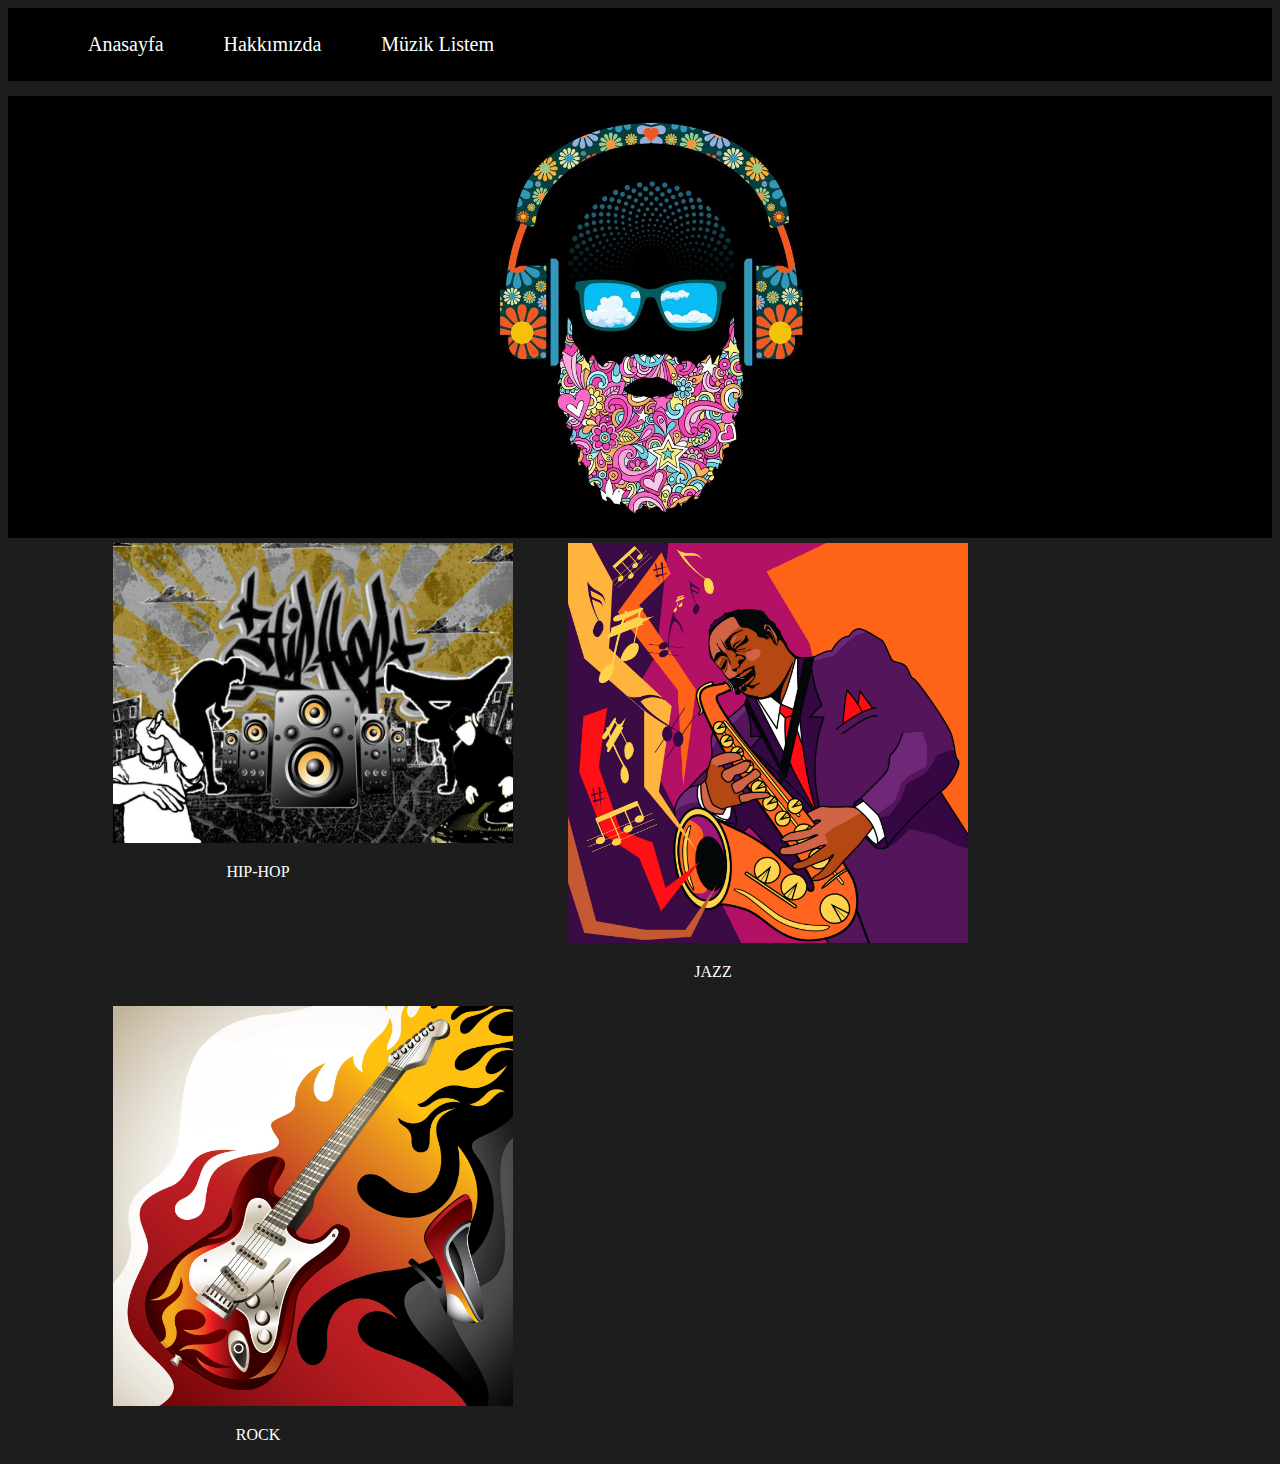
<file: index.html>
<!DOCTYPE html>
<html lang="en">
<head>
    <meta charset="UTF-8">
    <meta http-equiv="X-UA-Compatible" content="IE=edge">
    <meta name="viewport" content="width=device-width, initial-scale=1.0">
    <title>Document</title>
    <link rel="stylesheet" href="css/style.css">
</head>
<body>
    <header>
        <a href="#"> Anasayfa </a>
        <a href="about-us.html"> Hakkımızda </a>
        <a href="music-list.html"> Müzik Listem</a>
    </header>
    <div class="slider">
        <img src="img/music-psd.jpg" alt="" class="img-center">
    </div>

 
  <div class="gallery">
    <a target="_blank" href="music-list.html">
      <img src="img/hip-hop.jpg" alt="Cinque Terre" width="800" height="400">
    </a>
    <div class="desc">HIP-HOP</div>
  </div>
  
  <div class="gallery">
    <a target="_blank" href="music-list.html">
      <img src="img/jazz.png" alt="Forest" width="800" height="400">
    </a>
    <div class="desc">JAZZ</div>
  </div>
  
  <div class="gallery">
    <a target="_blank" href="music-list.html">
      <img src="img/rock.png" alt="Northern Lights" width="800" height="400">
    </a>
    <div class="desc">ROCK</div>
  </div>
  
  
  
</body>
</html>
</file>
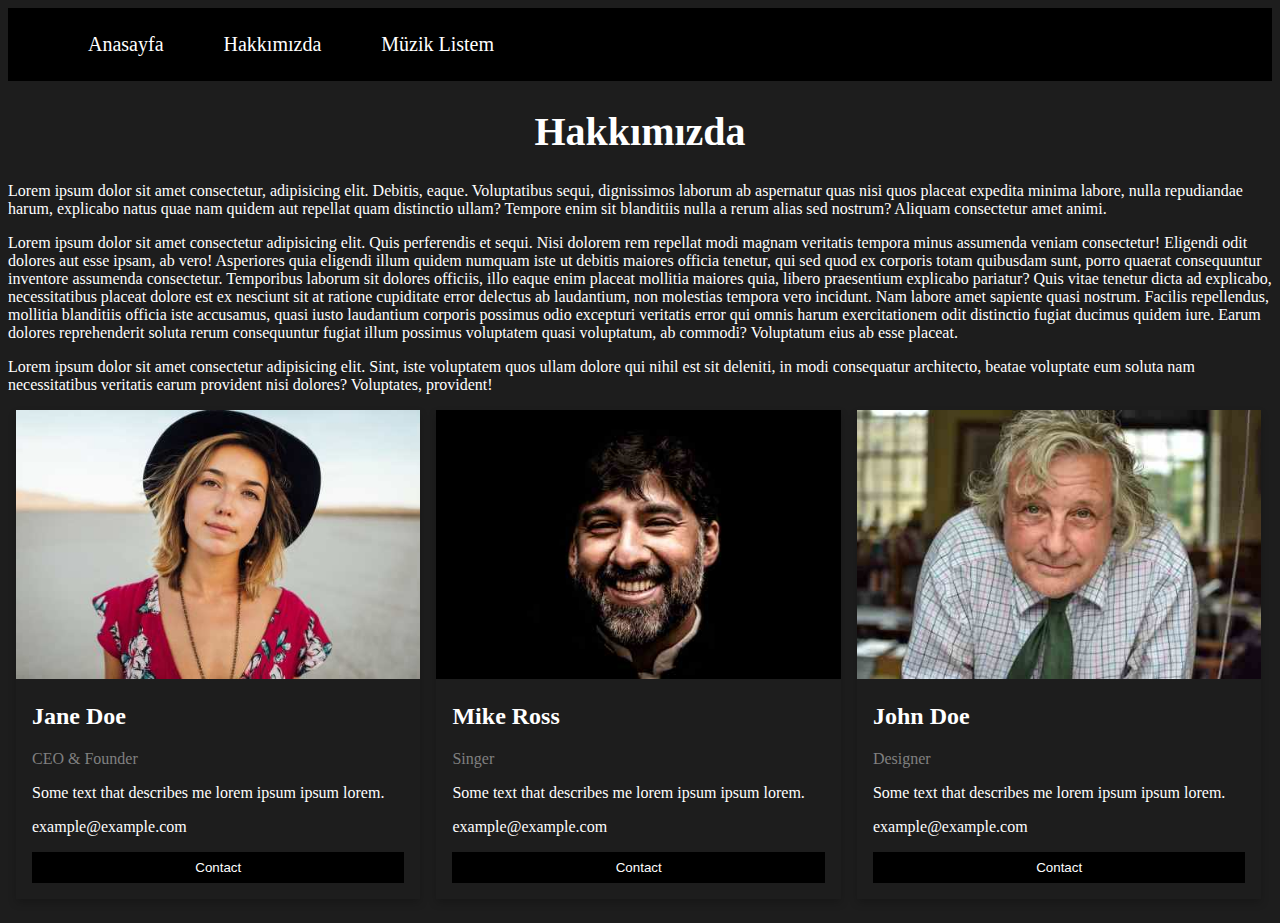
<file: about-us.html>
<!DOCTYPE html>
<html lang="en">
<head>
    <meta charset="UTF-8">
    <meta http-equiv="X-UA-Compatible" content="IE=edge">
    <meta name="viewport" content="width=device-width, initial-scale=1.0">
    <title>Document</title>
<link rel="stylesheet" href="css/style.css">
</head>
<body>
    <header>
        <a href="index.html"> Anasayfa </a>
        <a href="about-us.html"> Hakkımızda </a>
        <a href="music-list.html"> Müzik Listem</a>
    </header>
    
    <h1>Hakkımızda</h1>
    <p>Lorem ipsum dolor sit amet consectetur, adipisicing elit. Debitis, eaque. Voluptatibus sequi, dignissimos laborum ab aspernatur quas nisi quos placeat expedita minima labore, nulla repudiandae harum, explicabo natus quae nam quidem aut repellat quam distinctio ullam? Tempore enim sit blanditiis nulla a rerum alias sed nostrum? Aliquam consectetur amet animi.</p>
    <p>Lorem ipsum dolor sit amet consectetur adipisicing elit. Quis perferendis et sequi. Nisi dolorem rem repellat modi magnam veritatis tempora minus assumenda veniam consectetur! Eligendi odit dolores aut esse ipsam, ab vero! Asperiores quia eligendi illum quidem numquam iste ut debitis maiores officia tenetur, qui sed quod ex corporis totam quibusdam sunt, porro quaerat consequuntur inventore assumenda consectetur. Temporibus laborum sit dolores officiis, illo eaque enim placeat mollitia maiores quia, libero praesentium explicabo pariatur? Quis vitae tenetur dicta ad explicabo, necessitatibus placeat dolore est ex nesciunt sit at ratione cupiditate error delectus ab laudantium, non molestias tempora vero incidunt. Nam labore amet sapiente quasi nostrum. Facilis repellendus, mollitia blanditiis officia iste accusamus, quasi iusto laudantium corporis possimus odio excepturi veritatis error qui omnis harum exercitationem odit distinctio fugiat ducimus quidem iure. Earum dolores reprehenderit soluta rerum consequuntur fugiat illum possimus voluptatem quasi voluptatum, ab commodi? Voluptatum eius ab esse placeat.</p>
    <p>Lorem ipsum dolor sit amet consectetur adipisicing elit. Sint, iste voluptatem quos ullam dolore qui nihil est sit deleniti, in modi consequatur architecto, beatae voluptate eum soluta nam necessitatibus veritatis earum provident nisi dolores? Voluptates, provident!</p>


    <div class="row">
        <div class="column">
          <div class="card">
            <img src="img/team1.jpg" alt="Jane" style="width:100%">
            <div class="container">
              <h2>Jane Doe</h2>
              <p class="title">CEO &amp; Founder</p>
              <p>Some text that describes me lorem ipsum ipsum lorem.</p>
              <p>example@example.com</p>
              <p><button class="button">Contact</button></p>
            </div>
          </div>
        </div>
      
        <div class="column">
          <div class="card">
            <img src="img/team2.jpg" alt="Mike" style="width:100%">
            <div class="container">
              <h2>Mike Ross</h2>
              <p class="title">Singer</p>
              <p>Some text that describes me lorem ipsum ipsum lorem.</p>
              <p>example@example.com</p>
              <p><button class="button">Contact</button></p>
            </div>
          </div>
        </div>
      
        <div class="column">
          <div class="card">
            <img src="img/team3.jpg" alt="John" style="width:100%">
            <div class="container">
              <h2>John Doe</h2>
              <p class="title">Designer</p>
              <p>Some text that describes me lorem ipsum ipsum lorem.</p>
              <p>example@example.com</p>
              <p><button class="button">Contact</button></p>
            </div>
          </div>
        </div>
      </div>
</body>
</html>
</file>
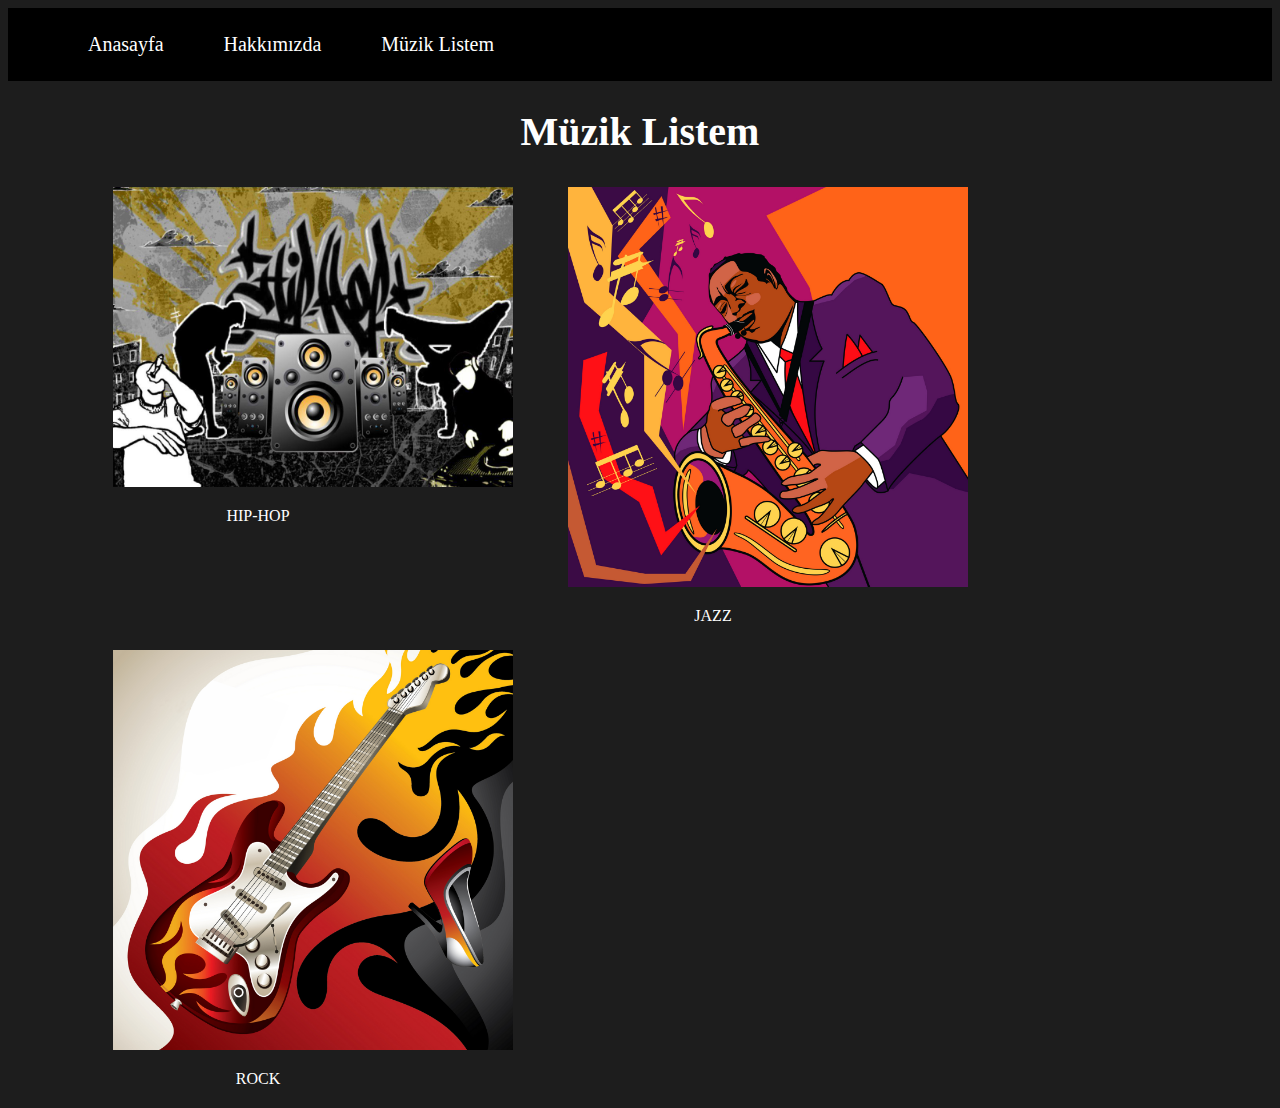
<file: music-list.html>
<!DOCTYPE html>
<html lang="en">
<head>
    <meta charset="UTF-8">
    <meta http-equiv="X-UA-Compatible" content="IE=edge">
    <meta name="viewport" content="width=device-width, initial-scale=1.0">
    <title>Document</title>
    <link rel="stylesheet" href="css/style.css">
</head>
<body>
    <header>
        <a href="index.html"> Anasayfa </a>
        <a href="about-us.html"> Hakkımızda </a>
        <a href="music-list.html"> Müzik Listem</a>
    </header>

    <h1>Müzik Listem</h1>
    <div class="gallery">
        <a target="_blank" href="img/hip-hop.jpg">
          <img src="img/hip-hop.jpg" alt="Cinque Terre" width="800" height="400">
        </a>
        <div class="desc">HIP-HOP</div>
      </div>
      
      <div class="gallery">
        <a target="_blank" href="img/jazz.png">
          <img src="img/jazz.png" alt="Forest" width="800" height="400">
        </a>
        <div class="desc">JAZZ</div>
      </div>
      
      <div class="gallery">
        <a target="_blank" href="img/rock.png">
          <img src="img/rock.png" alt="Northern Lights" width="800" height="400">
        </a>
        <div class="desc">ROCK</div>
      </div>
      
</body>
</html>
</file>
<file: css/style.css>
body{
    background-color: rgb(29, 29, 29);
}

header{
    background-color: black;
    color:white;
    padding: 25px;
}

a{
    color:white;
    margin-left: 55px;
    font-size: 20px;
    text-decoration: none;
}

h1 {
  color: white;
  font-size: 40px;
  text-align: center;
}

h2 {
  color: white;
}

p {
  color: white;
}

.slider{    
    margin-top: 15px;
    background-color: black;
}

.img-center {
    display: block;
  margin-left: auto;
  margin-right: auto;
  width: 50%;
}

div.gallery {
  margin: 5px;
  float: left;
  width: 400px;
  margin-left: 50px;
}

div.gallery img {
  width: 100%;
  height: auto;
}

div.desc {
  padding: 15px;
  text-align: center;
  color: white;
}

/* Three columns side by side */
.column {
  float: left;
  width: 32%;
  margin-bottom: 16px;
  padding: 0 8px;
}

/* Display the columns below each other instead of side by side on small screens */
@media screen and (max-width: 650px) {
  .column {
    width: 100%;
    display: block;
  }
}

/* Add some shadows to create a card effect */
.card {
  box-shadow: 0 4px 8px 0 rgba(0, 0, 0, 0.2);
}

/* Some left and right padding inside the container */
.container {
  padding: 0 16px;
}

/* Clear floats */
.container::after, .row::after {
  content: "";
  clear: both;
  display: table;
}

.title {
  color: grey;
}

.button {
  border: none;
  outline: 0;
  display: inline-block;
  padding: 8px;
  color: white;
  background-color: #000;
  text-align: center;
  cursor: pointer;
  width: 100%;
}

.button:hover {
  background-color: #555;
}
</file>
